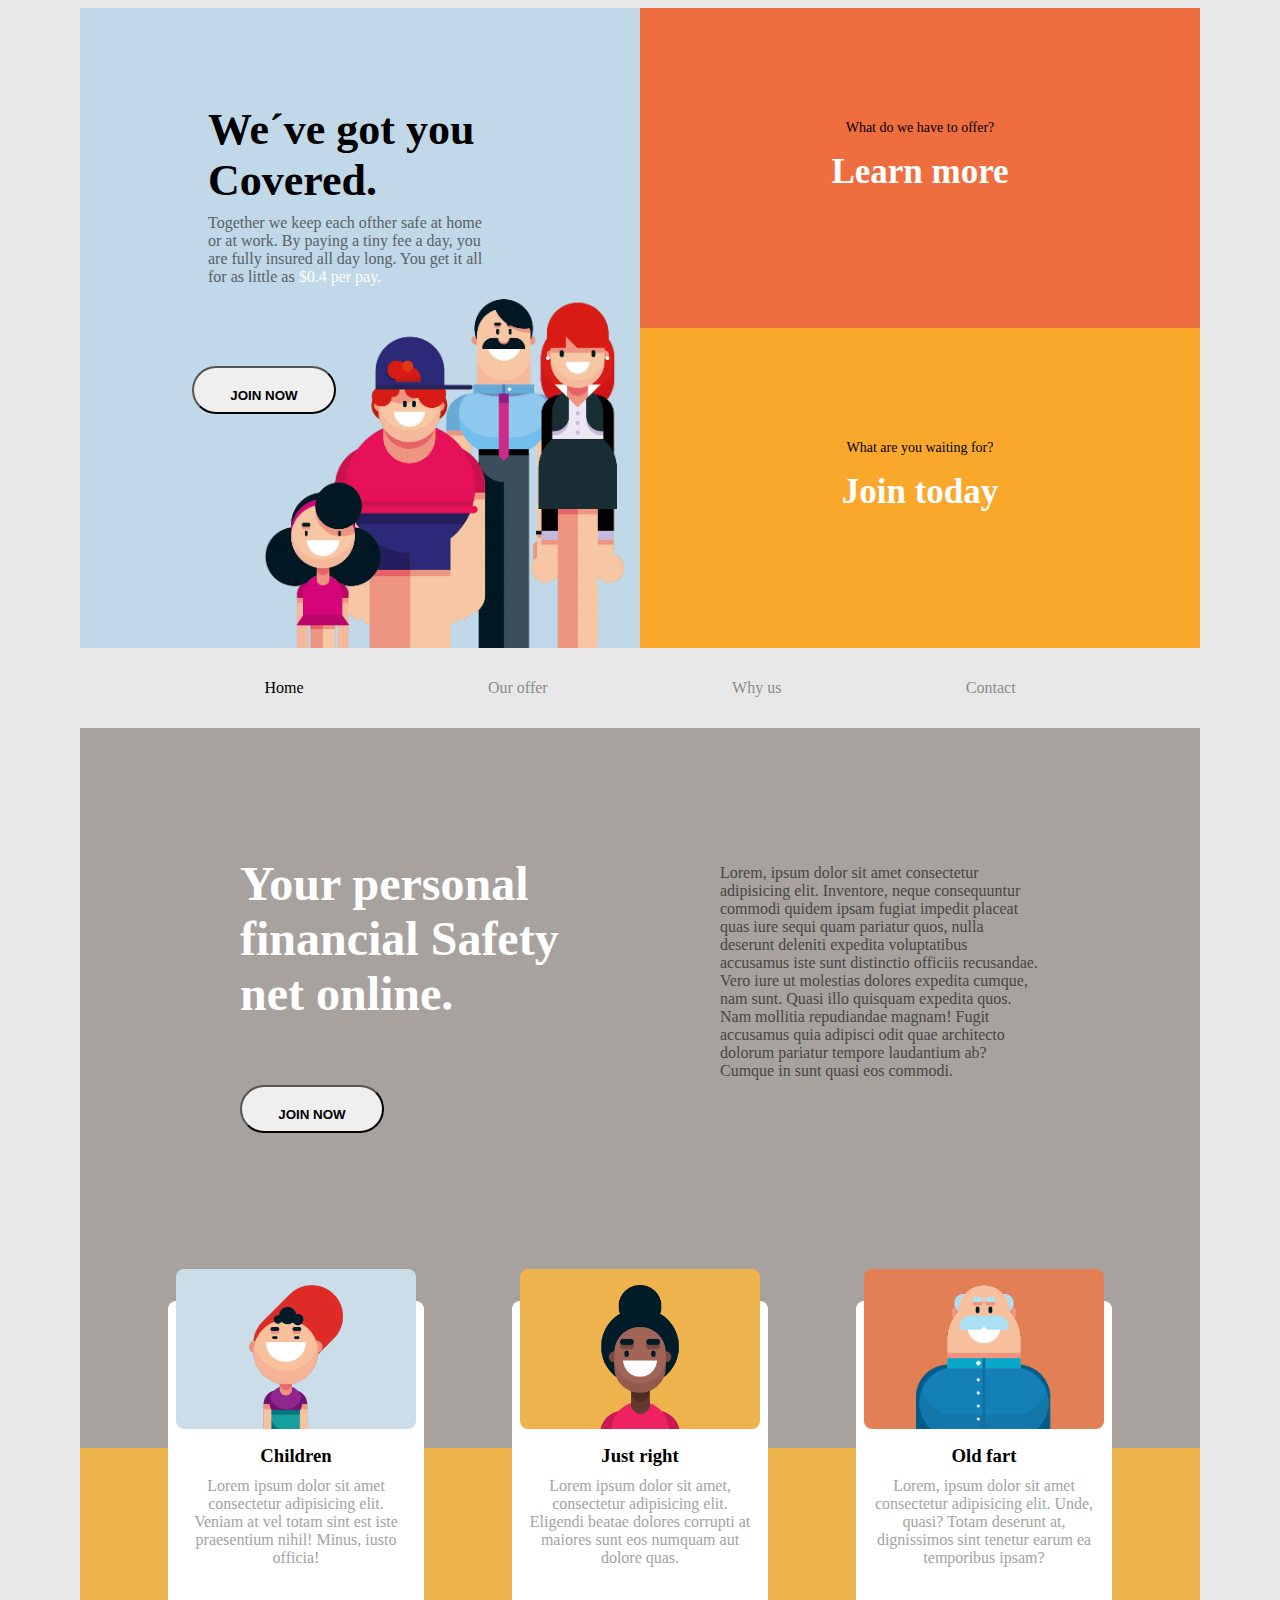
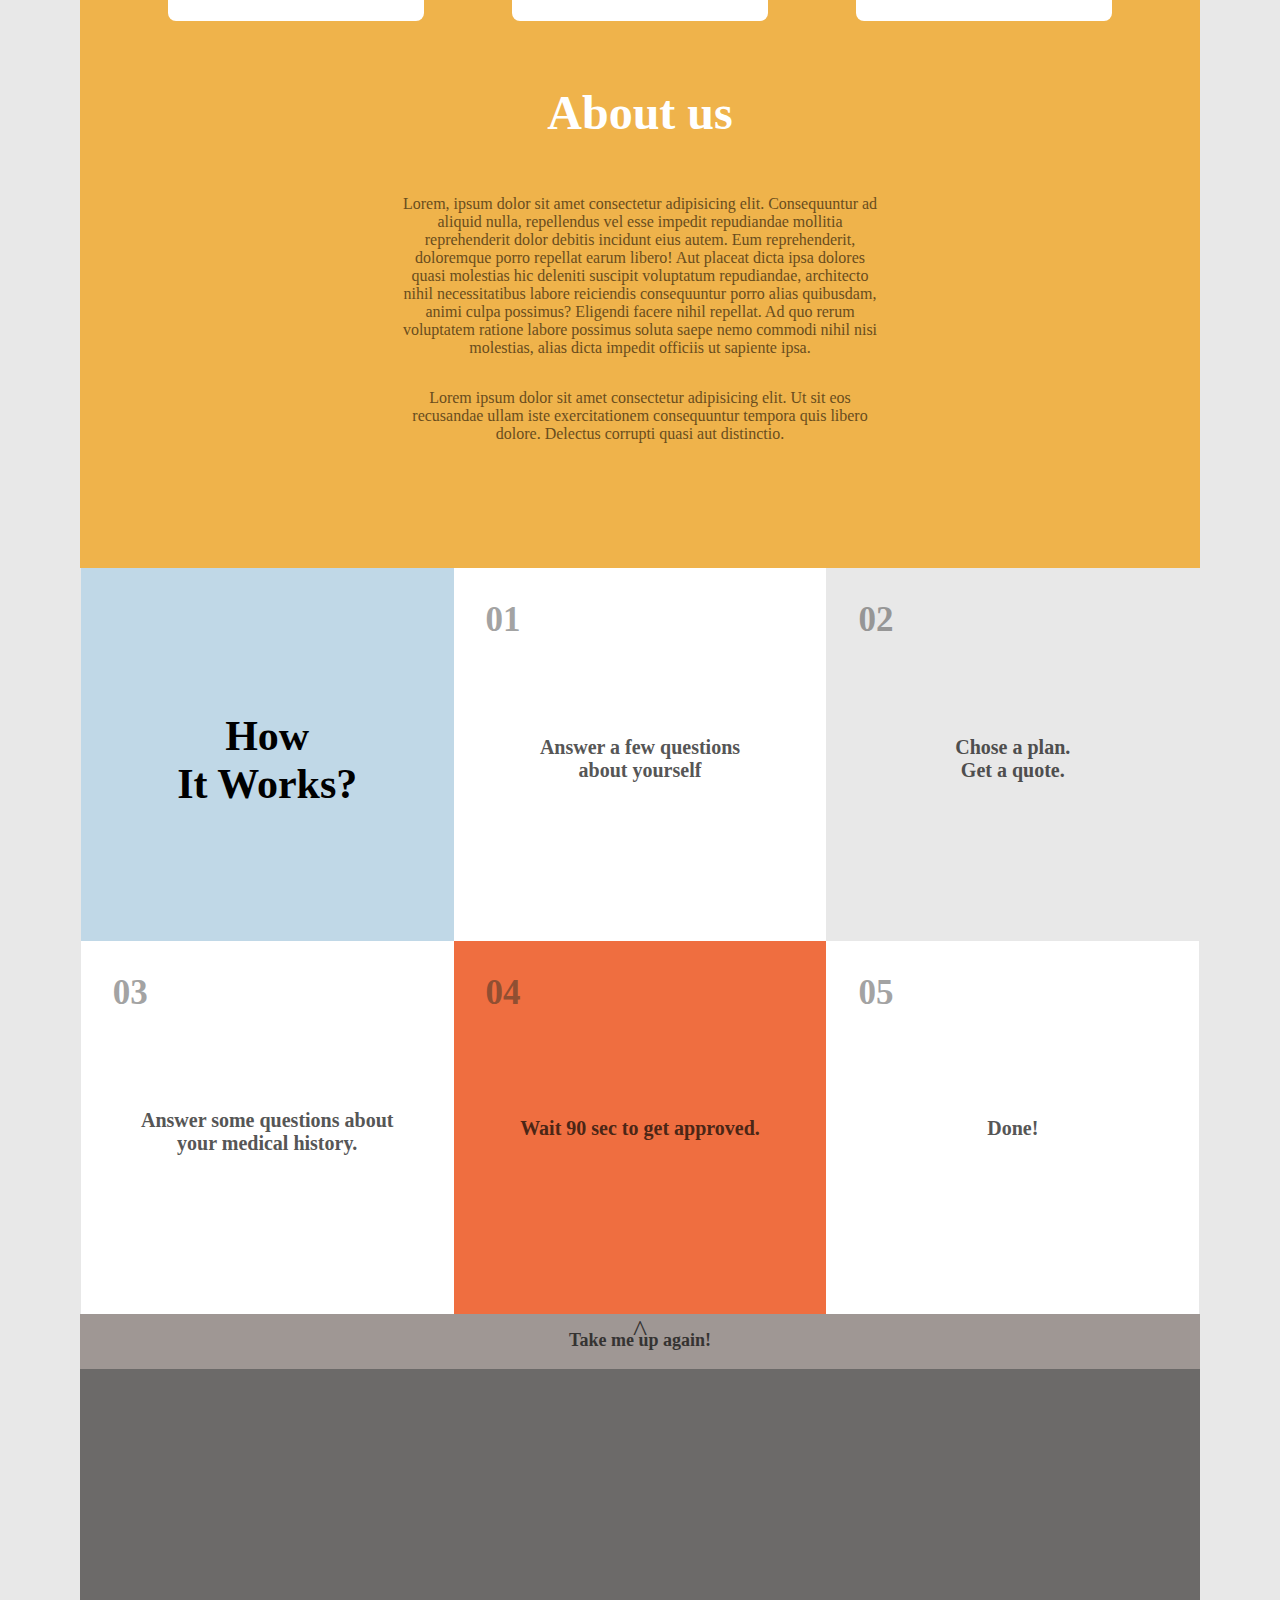
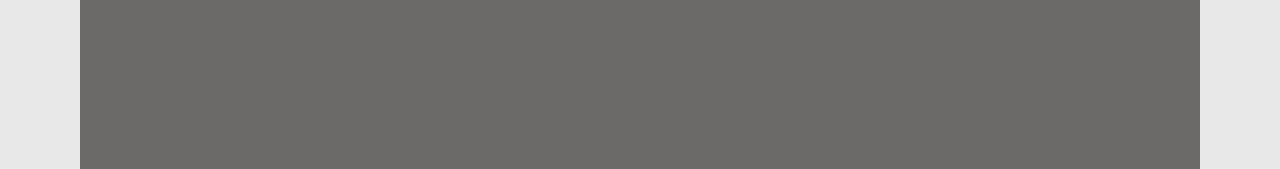
<file: index.html>
<!DOCTYPE html>
<html lang="en">
<head>
    <meta charset="UTF-8">
    <meta name="viewport" content="width=device-width, initial-scale=1.0">
    <link rel="stylesheet" href="css/styles.css">
    <title>Insurance-Project</title>
</head>
<body>
    <div class="wrapper">
        <header>
            <h1>We´ve got you Covered.</h1>
            <p>Together we keep each ofther safe at home or at work. By paying a tiny fee a day, you are fully insured all day long. You get it all for as little as <span class="whiteText">$0.4 per pay.</p>
            <button><p>JOIN NOW</p></button>      
            <img src="img/family_small.png" alt="Family">  
        </header>
        <aside>
            <div class="asideinner1">
                <p>What do we have to offer?</p>
                <h2>Learn more</h2>
            </div>
            <div class="asideinner2">
                <p>What are you waiting for?</p>
                <h2>Join today</h2>
            </div>
        </aside>
        <nav>
            <p>Home</p>
            <p>Our offer</p>
            <p>Why us</p>
            <a href="contact.html">Contact</a>
        </nav>
    </div>
    <main class="main1">
        <section class="section1">
            <h2>Your personal financial Safety net online.<button><p>JOIN NOW</p></button></h2>
            <p>Lorem, ipsum dolor sit amet consectetur adipisicing elit. Inventore, neque consequuntur commodi quidem ipsam fugiat impedit placeat quas iure sequi quam pariatur quos, nulla deserunt deleniti expedita voluptatibus accusamus iste sunt distinctio officiis recusandae. Vero iure ut molestias dolores expedita cumque, nam sunt. Quasi illo quisquam expedita quos. Nam mollitia repudiandae magnam! Fugit accusamus quia adipisci odit quae architecto dolorum pariatur tempore laudantium ab? Cumque in sunt quasi eos commodi.</p>
        </section>

        <section class="section2">
            <div class="card">
                <div class="card1">
                    <div class="card1inner"><img src="img/child_small_cropped.png" alt="Child"></div>
                    <h3>Children</h3>
                    <p>Lorem ipsum dolor sit amet consectetur adipisicing elit. Veniam at vel totam sint est iste praesentium nihil! Minus, iusto officia!</p>
                </div>
                <div class="card2">
                    <div class="card2inner"><img src="img/women_small_cropped.png" alt="Woman"></div>
                    <h3>Just right</h3>
                    <p>Lorem ipsum dolor sit amet, consectetur adipisicing elit. Eligendi beatae dolores corrupti at maiores sunt eos numquam aut dolore quas.</p>
                </div>
                <div class="card3">
                    <div class="card3inner"><img src="img/man_small_cropped.png" alt="Man"></div>
                    <h3>Old fart</h3>
                    <p>Lorem, ipsum dolor sit amet consectetur adipisicing elit. Unde, quasi? Totam deserunt at, dignissimos sint tenetur earum ea temporibus ipsam?</p>
                </div>
            </div>
            <h2>About us</h2>
            <p>Lorem, ipsum dolor sit amet consectetur adipisicing elit. Consequuntur ad aliquid nulla, repellendus vel esse impedit repudiandae mollitia reprehenderit dolor debitis incidunt eius autem. Eum reprehenderit, doloremque porro repellat earum libero! Aut placeat dicta ipsa dolores quasi molestias hic deleniti suscipit voluptatum repudiandae, architecto nihil necessitatibus labore reiciendis consequuntur porro alias quibusdam, animi culpa possimus? Eligendi facere nihil repellat. Ad quo rerum voluptatem ratione labore possimus soluta saepe nemo commodi nihil nisi molestias, alias dicta impedit officiis ut sapiente ipsa.</p>
            <p>Lorem ipsum dolor sit amet consectetur adipisicing elit. Ut sit eos recusandae ullam iste exercitationem consequuntur tempora quis libero dolore. Delectus corrupti quasi aut distinctio.</p>
        </section>
        <section class="section3">
            <div class="box1"><h2>How<br> It Works?</h2></div>
            <div class="box2"><h2>01</h2><p>Answer a few questions about yourself</p></div>
            <div class="box3"><h2>02</h2><p>Chose a plan. Get a quote.</p></div>
            <div class="box4"><h2>03</h2><p>Answer some questions about your medical history.</p></div>
            <div class="box5"><h2>04</h2><p>Wait 90 sec to get approved.</p></div>
            <div class="box6"><h2>05</h2><p>Done!</p></div>
        </section>
        <footer>
            <p>^</p>
            <p>Take me up again!</p>
            <div></div>
        </footer>
    </main>
</body>
</html>
</file>
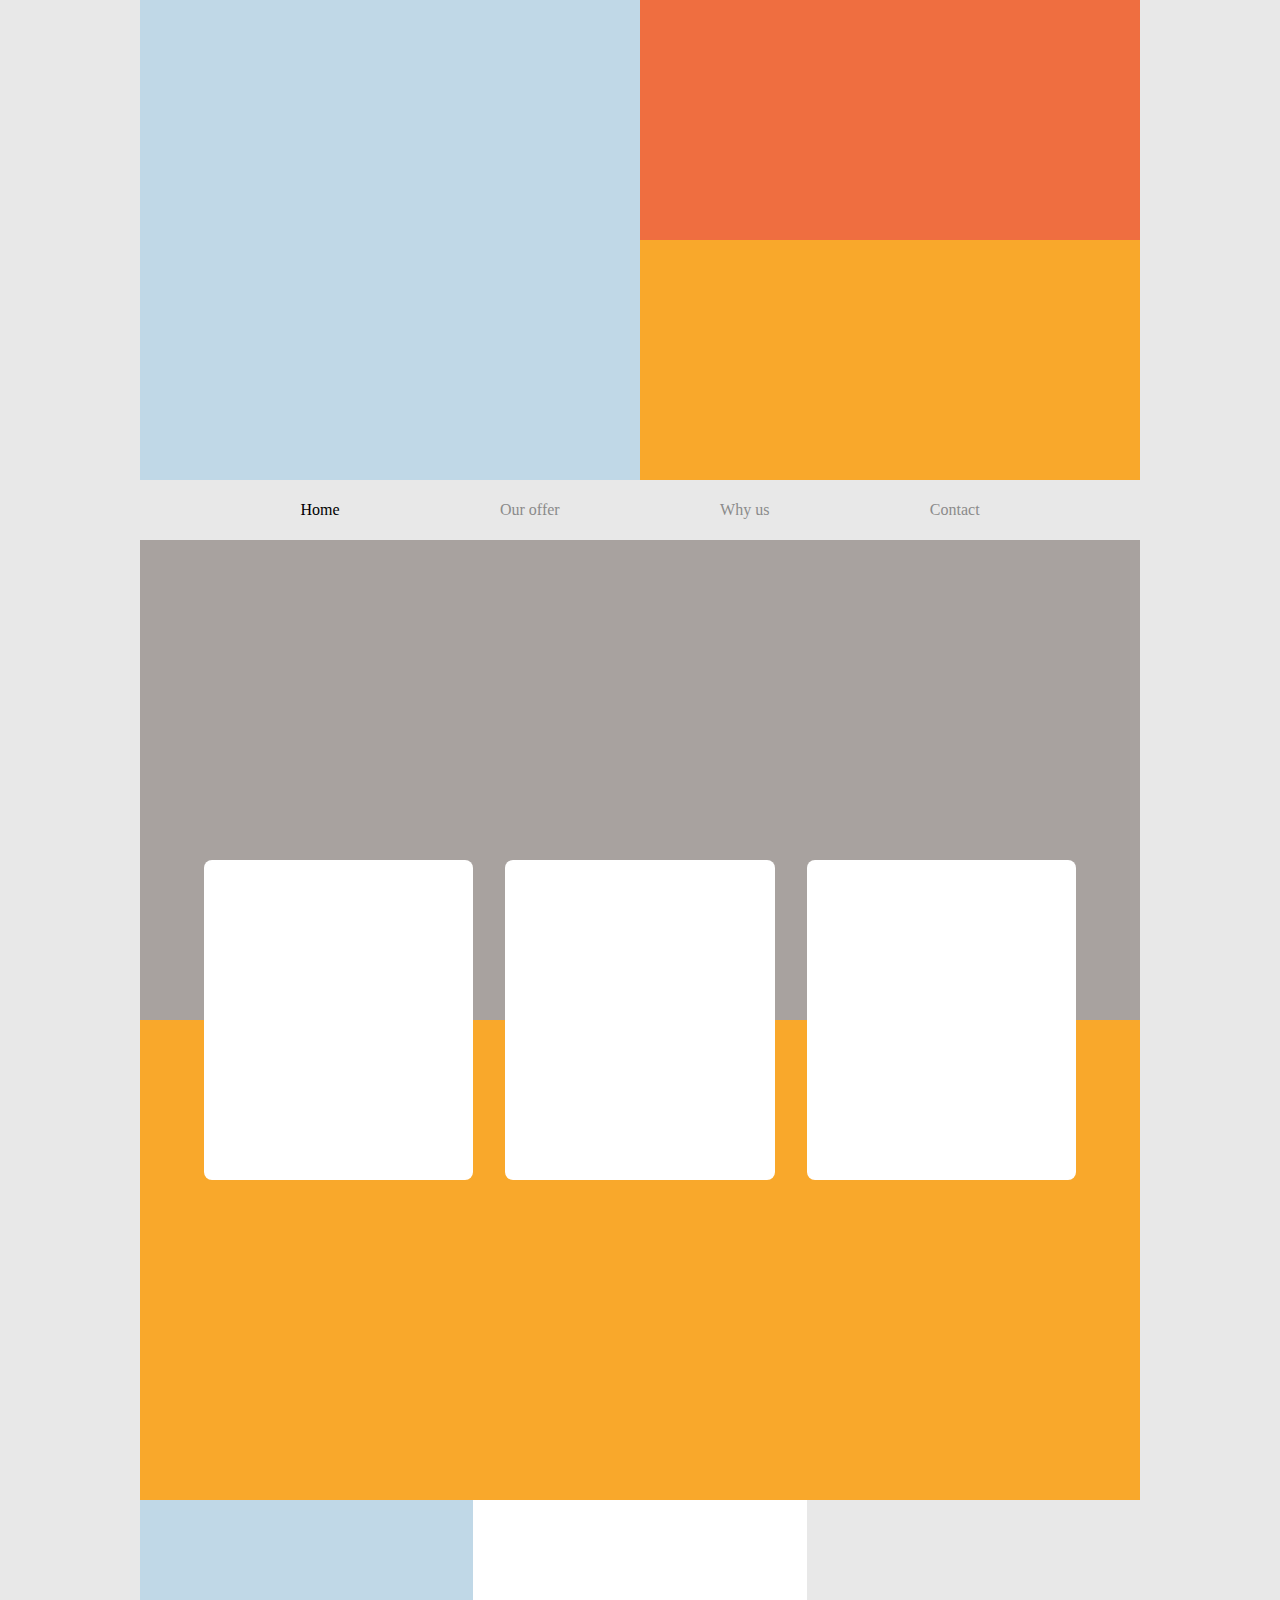
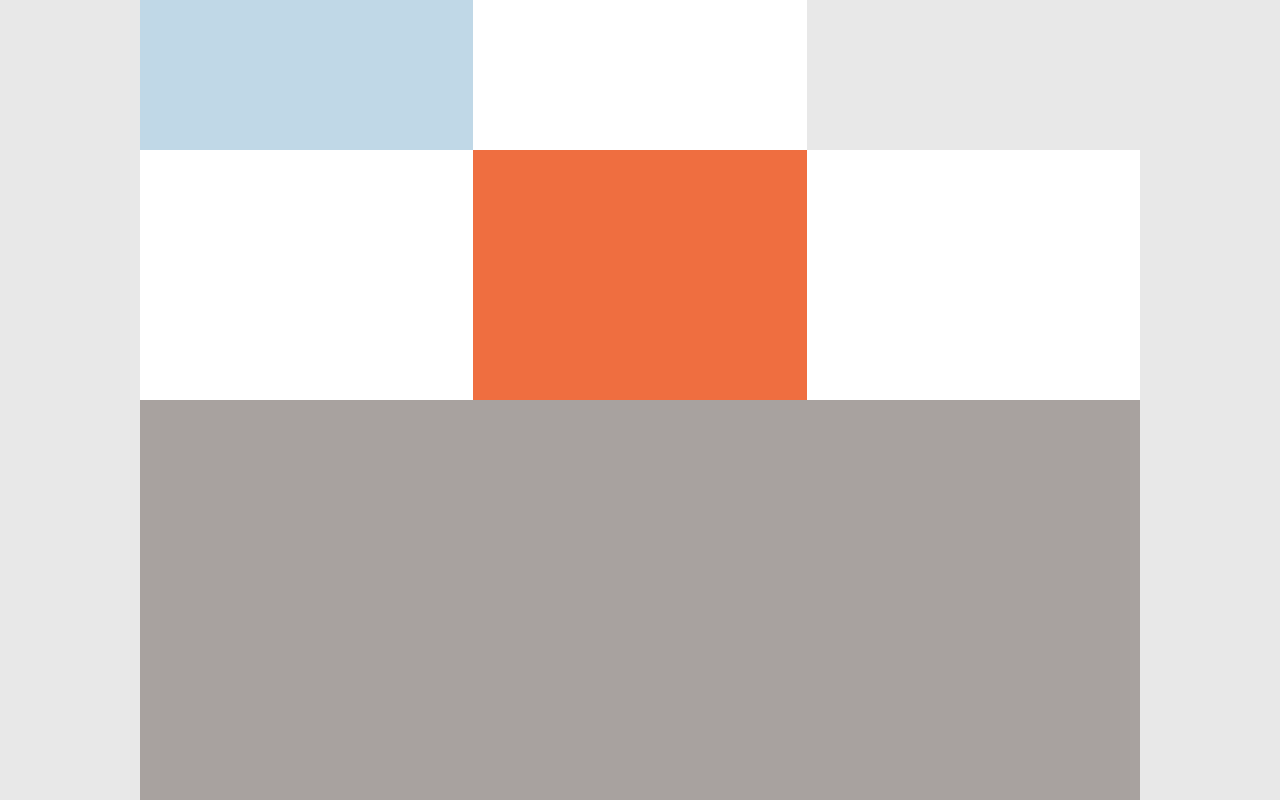
<file: Version 2.0/index.html>
<!DOCTYPE html>
<html lang="en">
<head>
    <meta charset="UTF-8">
    <meta name="viewport" content="width=device-width, initial-scale=1.0">
    <link rel="stylesheet" href="css/styles.css">
    <title>Insurance Project v.2</title>
</head>
<body>
    <div class="container">
        <header id="left"></header>
        <header id="righttop"></header>
        <header id="rightbottom"></header>
        <nav>
            <a href="#">Home</a>
            <a href="#">Our offer</a>
            <a href="#">Why us</a>
            <a href="#">Contact</a>
        </nav>
        <main>
            <section class="card">
                <article id="card1"></article>
                <article id="card2"></article>
                <article id="card3"></article>
            </section>
        </main>
        <section id="about">

        </section>
        <section id="box">
            <article id="box1"></article>
            <article id="box2"></article>
            <article id="box3"></article>
            <article id="box4"></article>
            <article id="box5"></article>
            <article id="box6"></article>
        </section>
        <footer>

        </footer>
    </div>
</body>
</html>
</file>
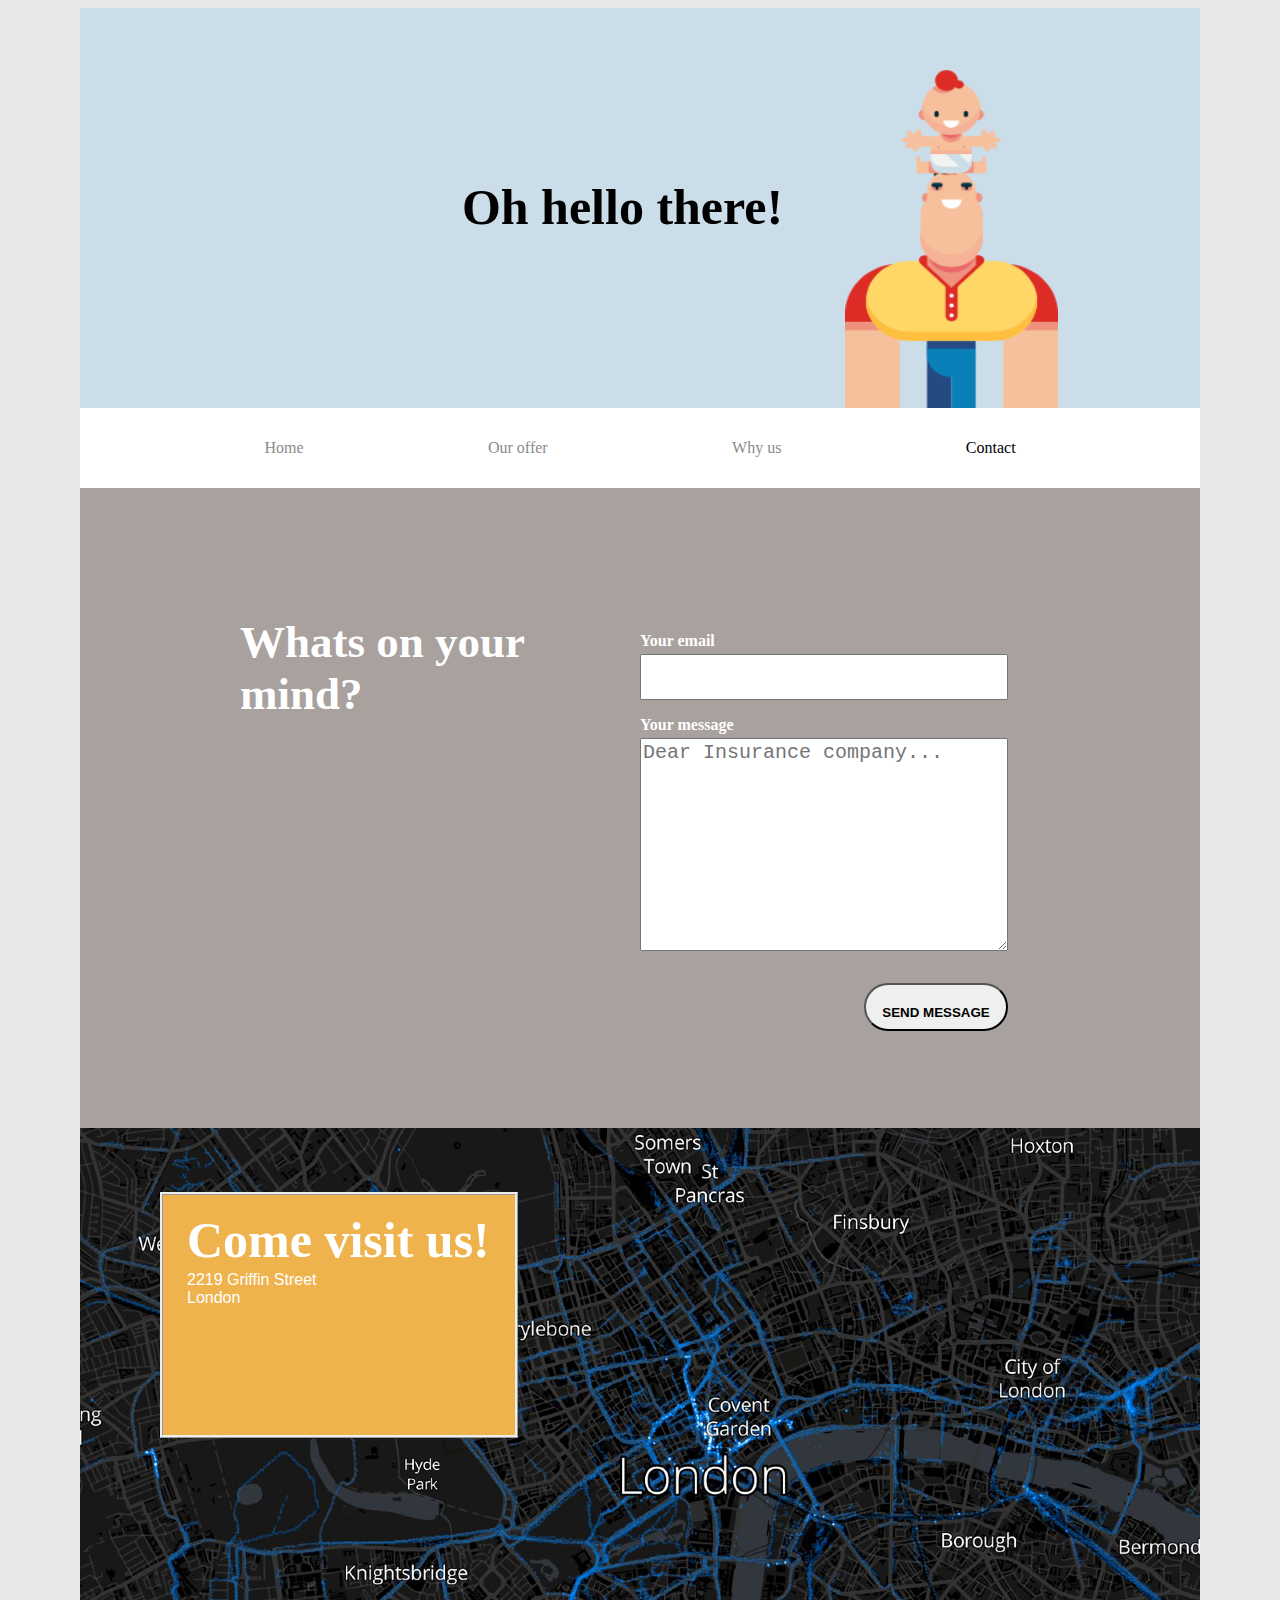
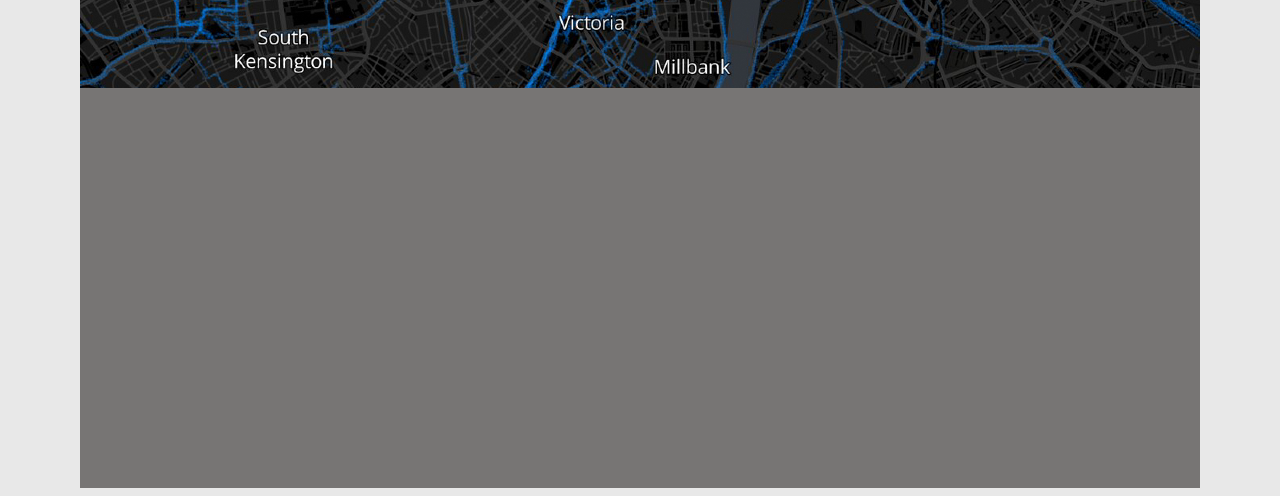
<file: contact.html>
<!DOCTYPE html>
<html lang="en">
<head>
    <meta charset="UTF-8">
    <meta name="viewport" content="width=device-width, initial-scale=1.0">
    <link rel="stylesheet" href="css/styles.css">
    <title>Contact</title>
</head>
<body>
    <div class="wrapper2">
        <header>
            <h1>Oh hello there!</h1>
            <img src="img/man-and-baby.png" alt="Man and Baby">
        </header>
        <nav>
            <a href="index.html">Home</a>
            <p>Our offer</p>
            <p>Why us</p>
            <p>Contact</p>
        </nav>
        <main>
            <h2>Whats on your <br>mind?</h2>
            <aside>
                <p>Your email</p>
                <input type="text_email">
                <p>Your message</p>
                <textarea name="text_message"" id="messagebox" cols="70" rows="9" placeholder="Dear Insurance company..."></textarea>
                <button><p>SEND MESSAGE</p></button>  
            </aside>   
        </main>
        <section>
            <div class="yellowbox">
                <h2>Come visit us!</h2>
                <p>2219 Griffin Street<br>London</p>
            </div>
        </section>
        <footer>
            <div></div>
        </footer>
    </div>
</body>
</html>
</file>
<file: css/styles.css>
.wrapper > body {
    background-color: rgb(232, 232, 232);
}

.wrapper {
    display: grid;
    height: 45rem;
    width: 70rem;
    grid-template-columns: 50% 50%;
    margin: auto;
}

.wrapper > header {
    display: flex;
    flex-direction: column;
    background:  rgb(192, 216, 231);
    height: 40rem;
    width: 35rem;
}

.wrapper > header > h1 {
    margin-top: 6rem;
    font-size: 44px;
    margin-left: 8rem;
    margin-right: 9rem;
    margin-bottom: -0.5rem;
}

.wrapper > header > p {
    margin-left: 8rem;
    margin-right: 9rem;
    color: rgb(88, 96, 102);
}

.wrapper > header > button {
    align-self: flex-start;
    padding: 7px;
    border-radius: 25px;
    height: 3rem;
    width: 9rem;
    margin-left: 7rem;
    margin-top: 4rem;
}

.wrapper > header > button > p {
    font-weight: bold;
}

.wrapper > header > img {
    align-self: flex-end;
    margin-right: 0.8rem;
    max-width: 65%;
    max-height: 65%;
    margin-top: -7.2rem;
}

.whiteText {
    color: white;
}

.wrapper > aside {
    display: flex;
    flex-direction: column;
    text-align: center;
}

.wrapper > aside > .asideinner1 {
    background: rgb(239, 110, 64);
    height: 20rem;
    width: 35rem;
    justify-content: flex-start;
}

.wrapper > aside > .asideinner1 > p {
    margin-top: 7rem;
    font-size: 14px;
}

.wrapper > aside > .asideinner1 > h2 {
    color: white;
    font-size: 35px;
    margin-top: 1rem;
}


.wrapper > aside > .asideinner2 {
    background: rgb(249, 168, 43);
    height: 20rem;
    width: 35rem;
    justify-content: flex-end;
    
}

.wrapper > aside > .asideinner2 > p {
    margin-top: 7rem;
    font-size: 14px;
}

.wrapper > aside > .asideinner2 > h2 {
    color: white;
    font-size: 35px;
    margin-top: 1rem;
}

.wrapper > nav {
    display: flex;
    height: 5rem;
    width: 70rem;
    justify-content: space-evenly;
    align-items: center;
}

.wrapper > nav p:first-of-type {
    color: black;
}

.wrapper > nav > p {
    color: rgb(139, 139, 139);
}

.wrapper > nav > a:link {
    color: rgb(139, 139, 139);
    text-decoration: none;
}

.wrapper > nav > a:visited {
    color: rgb(139, 139, 139);
}

.wrapper > nav > a:link:hover {
    text-decoration: underline;
}

.main1 {
    display: grid;
    height: 90rem;
    width: 70rem;
    grid-template-rows: 50% 50%;
    margin: auto;
}

.main1 > .section1 {
    height: 45rem;
    width: 70rem;
    background-color: rgb(168, 162, 159);
    display: grid;
    grid-template-columns: 50% 50%;
} 

.main1 > .section1 > h2 {
    color: white;
    font-size: 3rem;
    margin-top: 8rem;
    margin-left: 10rem;
    margin-right: 5rem;
}

.main1 > .section1 > p {
    color: rgb(71, 69, 67);
    margin-top: 8.5rem;
    margin-right: 10rem;
    margin-left: 5rem;
}

.main1 > .section1 > h2 > button {
    padding: 7px;
    border-radius: 25px;
    height: 3rem;
    width: 9rem;
    margin-top: 4rem;
}

.main1 > .section1 > h2 > button > p {
    font-weight: bold;
}

.main1 > .section2 > .card {
    display: flex;
    flex-direction: row;
    justify-content: space-evenly;
    position: relative;
    bottom: 16rem;
}

.card > .card1 > p {
    color: rgb(163, 163, 163);
    margin-top: -1rem;
}

.card > .card2 > p {
    color: rgb(163, 163, 163);
    margin-top: -1rem;
}

.card > .card1 > p {
    color: rgb(163, 163, 163);
    margin-top: -0.5rem;
    margin-right: 1rem;
    margin-left: 1rem;
}

.card > .card2 > p {
    color: rgb(163, 163, 163);
    margin-top: -0.5rem;
    margin-right: 1rem;
    margin-left: 1rem;
}

.card > .card3 > p {
    color: rgb(163, 163, 163);
    margin-top: -0.5rem;
    margin-right: 1rem;
    margin-left: 1rem;
}

.card > .card3 > h1, h2, h3 {
    margin-top: -1rem;
}

.card > .card1 > .card1inner {
    display: flex;
    justify-content: center;
    position: relative;
    bottom: 2rem;
}

.card > .card2 > .card2inner {
    display: flex;
    justify-content: center;
    position: relative;
    bottom: 2rem;
}

.card > .card3 > .card3inner {
    display: flex;
    justify-content: center;
    position: relative;
    bottom: 2rem;
}

.card > .card1, .card2, .card3 {
    width: 16rem;
    height: 20rem;
    text-align: center;
    background-color: white;
    border-radius: 0.5rem;
    display: flex;
    flex-direction: column;
    align-items: center;
}

.card > .card1 > .card1inner {
    width: 15rem;
    height: 10rem;
    background-color: rgb(203, 221, 233);
    border-radius: 0.5rem;
}

.card1 > .card1inner > img {
    max-width: 90%;
    max-height: 90%;
    margin-top: 1rem;
}

.card > .card2 > .card2inner {
    width: 15rem;
    height: 10rem;
    background-color: rgb(239, 179, 78);
    border-radius: 0.5rem;
}

.card2 > .card2inner > img {
    max-width: 90%;
    max-height: 90%;
    margin-top: 1rem;
}

.card > .card3 > .card3inner {
    width: 15rem;
    height: 10rem;
    background-color: rgb(226, 127, 84);
    border-radius: 0.5rem;
}

.card3 > .card3inner > img {
    max-width: 90%;
    max-height: 90%;
    margin-top: 1rem;
}

.main1 > .section2 {
    background-color: rgb(239, 179, 75);
    display: flex;
    flex-direction: column;
    justify-content: center;
    height: 45rem;
    width: 70rem;
}

.main1 > .section2 > h2 {
    color: white;
    text-align: center;
    font-size: 3rem;
    margin-top: -12rem;
}

.main1 > .section2 > p {
    color: rgb(105, 77, 29);
    text-align: center;
    margin-left: 20rem;
    margin-right: 20rem;
}

.main1 > .section3 {
    display: grid;
    grid-template-columns: repeat(3, 1fr);
    margin: auto;
}

.section3 > div {
    height: 23.3rem;
    width: 23.3rem;
}

.section3 > .box1 {
    background-color: rgb(192, 216, 231);
}

.section3 > .box2 {
    background-color: rgb(255, 255, 255);
}

.box2 > h2 {
    color: rgb(163, 163, 163);
    font-size: 35px;
    margin-left: 2rem;
    margin-top: 2rem;
}

.box2 > p {
    color: rgb(86, 86, 86);
    text-align: center;
    font-weight: bold;
    font-size: 20px;
    margin-top: 6rem;
    margin-left: 4rem;
    margin-right: 4rem;
}

.section3 > .box3 {
    background-color: rgb(232, 232, 232);
}

.box3 > h2 {
    color: rgb(150, 150, 150);
    font-size: 35px;
    margin-left: 2rem;
    margin-top: 2rem;
}

.box3 > p {
    color: rgb(78, 78, 78);
    text-align: center;
    font-weight: bold;
    font-size: 20px;
    margin-top: 6rem;
    margin-left: 7rem;
    margin-right: 7rem;
}

.section3 > .box4 {
    background-color: rgb(255, 255, 255);
}

.box4 > h2 {
    color: rgb(163, 163, 163);
    font-size: 35px;
    margin-left: 2rem;
    margin-top: 2rem;
}

.box4 > p {
    color: rgb(86, 86, 86);
    text-align: center;
    font-weight: bold;
    font-size: 20px;
    margin-top: 6rem;
    margin-left: 3.5rem;
    margin-right: 3.5rem;
}

.section3 > .box5 {
    background-color: rgb(239, 110, 64);
}

.box5 > h2 {
    color: rgb(144, 79, 50);
    font-size: 35px;
    margin-left: 2rem;
    margin-top: 2rem;
}

.box5 > p {
    color: rgb(75, 38, 22);
    text-align: center;
    font-weight: bold;
    font-size: 20px;
    margin-top: 6.5rem;
}

.section3 > .box6 {
    background-color: rgb(255, 255, 255);
}

.box6 > h2 {
    color: rgb(163, 163, 163);
    font-size: 35px;
    margin-left: 2rem;
    margin-top: 2rem;
}

.box6 > p {
    color: rgb(86, 86, 86);
    text-align: center;
    font-weight: bold;
    font-size: 20px;
    margin-top: 6.5rem;
}


.section3 > .box1 > h2 {
    color: black;
    text-align: center;
    font-size: 42px;
    margin-top: 9rem;
    margin-left: 6rem;
    margin-right: 6rem;
}

.main1 > footer {
    background-color: rgb(159, 151, 148);
    width: 70rem;
    height: 8rem;
    text-align: center;
}

.main1 > footer > div {
    background-color: rgb(108, 106, 105);
    width: 70rem;
    height: 25rem;
}

.main1 > footer > p:first-of-type {
    font-size: 30px;
    font-stretch: extra-condensed;
    color: rgb(53, 51 ,50);
    margin-top: 0;
}

.main1 > footer p:last-of-type {
    color: rgb(53, 51 ,50);
    margin-top: -3rem;
    font-size: 18px;
    font-weight: bold;
}

/*contact.html*/

body {
    background-color: rgb(232, 232, 232);
}
.wrapper2 {
    display: grid;
    grid-template-rows: auto;
    width: 70rem;
    margin: auto;
}

.wrapper2 > header {   
    height: 25rem;
    width: 70rem;
    background-color: rgb(203, 221, 233);
    display: flex;
    flex-direction: row;
    justify-content: space-evenly; 
}

.wrapper2 > header > h1 {
    align-self: center;
    margin-left: 15rem;
    margin-right: -5rem;
    margin-top: 2rem;
    font-size: 50px;
}

.wrapper2 > header > img {
    align-self: flex-end;
    width: 213px; 
    height: 339px
}

.wrapper2 > nav {
    background-color: white;
    height: 5rem;
    display: flex;
    justify-content: space-evenly;
    align-items: center;
}

.wrapper2 > nav > p:last-of-type {
    color: black;
}

.wrapper2 > nav > p {
    color: rgb(139, 139, 139);
}

.wrapper2 > nav > a:link {
    color: rgb(139, 139, 139);
    text-decoration: none;
}

.wrapper2 > nav > a:visited {
    color: rgb(139, 139, 139);
}

.wrapper2 > nav > a:link:hover {
    text-decoration: underline;
}

.wrapper2 > main { 
    height: 40rem;
    width: 70rem;
    background-color: rgb(168, 161, 158);
    display: flex;
    flex-direction: row;
}

.wrapper2 > main > h2 {
    width: 25rem;
    margin-top: 8rem;
    margin-bottom: 0;
    margin-left: 10rem;
    font-size: 45px;
    color: white;
}

.wrapper2 > main > aside {
    width: 35rem;
    margin-top: 8rem;
    display: flex;
    flex-direction: column;
}

.wrapper2 > main > aside > p {
    color: white;
    font-weight: bold;
    margin-bottom: 4px;
}

.wrapper2 > main > aside > input {
    height: 2.5rem;
    margin-right: 12rem;
    font-size: 20px;
}

#messagebox{
    font-size: 20px;
    margin-right: 12rem;
}


.wrapper2 > main > aside > button {
    padding: 7px;
    border-radius: 25px;
    height: 3rem;
    width: 9rem;
    align-self: flex-end;
    margin-right: 12rem;
    margin-top: 2rem;
}


.wrapper2 > main > aside > button > p {
    font-weight: bold;
}

.wrapper2 > section {  
    height: 35rem;
    background-image: url('/img/map_london.png');
}

.wrapper2 > section > .yellowbox {
    height: 15rem;
    width: 22rem;
    background-color: rgb(239, 179, 78);
    display: flex;
    flex-direction: column;
    margin-top: 4rem;
    margin-left: 5rem;
    border-style: ridge;
}

.wrapper2 > section > .yellowbox > h2 {
    margin-top: 1rem;
    margin-left: 1.5rem;
    font-size: 50px;
    color: white;
}


.wrapper2 > section > .yellowbox > p {
    color: white;
    margin-left: 1.5rem;
    margin-top: -2.5rem;
    font-family: 'Lucida Sans', 'Lucida Sans Regular', 'Lucida Grande', 'Lucida Sans Unicode', Geneva, Verdana, sans-serif
}

.wrapper2 > footer {
    height: 25rem;
    background-color: rgb(119, 117, 116);
}
</file>
<file: Version 2.0/css/styles.css>
body {
    background-color: rgb(232, 232, 232);
    margin: 0;
}

.container {
    max-width: 1000px;
    margin: 0 auto;
    display: grid;
    grid-template-columns: repeat(2, 1fr);
    grid-template-rows: 240px 240px 60px 480px 480px 500px 400px;
    grid-template-areas: 
    "leftheader righttopheader"
    "leftheader rightbottomheader"
    "nav nav"
    "main main"
    "sectionabout sectionabout"
    "sectionbox sectionbox"
    "footer footer";
}

header#left {
    grid-area: leftheader;
    background:  rgb(192, 216, 231);
}

header#righttop {
    grid-area: righttopheader;
    background: rgb(239, 110, 64);
}

header#rightbottom {
    grid-area: rightbottomheader;
    background: rgb(249, 168, 43);
}

nav {
    grid-area: nav;
    display: flex;
    justify-content: space-evenly;
    align-items: center;
}

nav a {
    text-decoration: none;
    color: rgb(139, 139, 139);
}

nav a:first-child {
    color: black;
}

main {
    grid-area: main;
    background-color: rgb(168, 162, 159);
}

main section.card {
    position: relative;
    top: 19rem;
    display: grid;
    grid-template-columns: repeat(3, 1fr);
    grid-auto-rows: 320px;
    gap: 2rem;
    padding: 1rem 4rem;
}

main section.card article {
    background: white;
    border-radius: 0.5rem;
}

section#about {
    grid-area: sectionabout;
    background: rgb(249, 168, 43);
}

section#box {
    grid-area: sectionbox;
    background: white;
    display: grid;
    grid-template-columns: repeat(3, 1fr);
}

section#box article#box1 {
    background:  rgb(192, 216, 231);
}

section#box article#box2 {
    background: white;
}

section#box article#box3 {
    background-color: rgb(232, 232, 232);
}

section#box article#box4 {
    background: white;
}

section#box article#box5 {
    background: rgb(239, 110, 64);
}

section#box article#box6 {
    background: white;
}

footer {
    grid-area: footer;
    background-color: rgb(168, 162, 159);
}

@media screen and (max-width: 640px) {

    nav {
        display: none;
    }

    .container {
        grid-template-columns: repeat(1, 1fr);
        grid-template-rows: 480px 240px 240px 1200px 480px 1024px 200px;
        grid-template-areas: 
        "leftheader"
        "righttopheader"
        "rightbottomheader"
        "main"
        "sectionabout"
        "sectionbox"
        "footer";
    }

    main section.card {
        grid-template-columns: repeat(1, 1fr);
        grid-auto-rows: 220px;
        padding: 7rem;
        
    }

    section#box {
        grid-template-columns: repeat(1, 1fr);
    }

}
</file>
